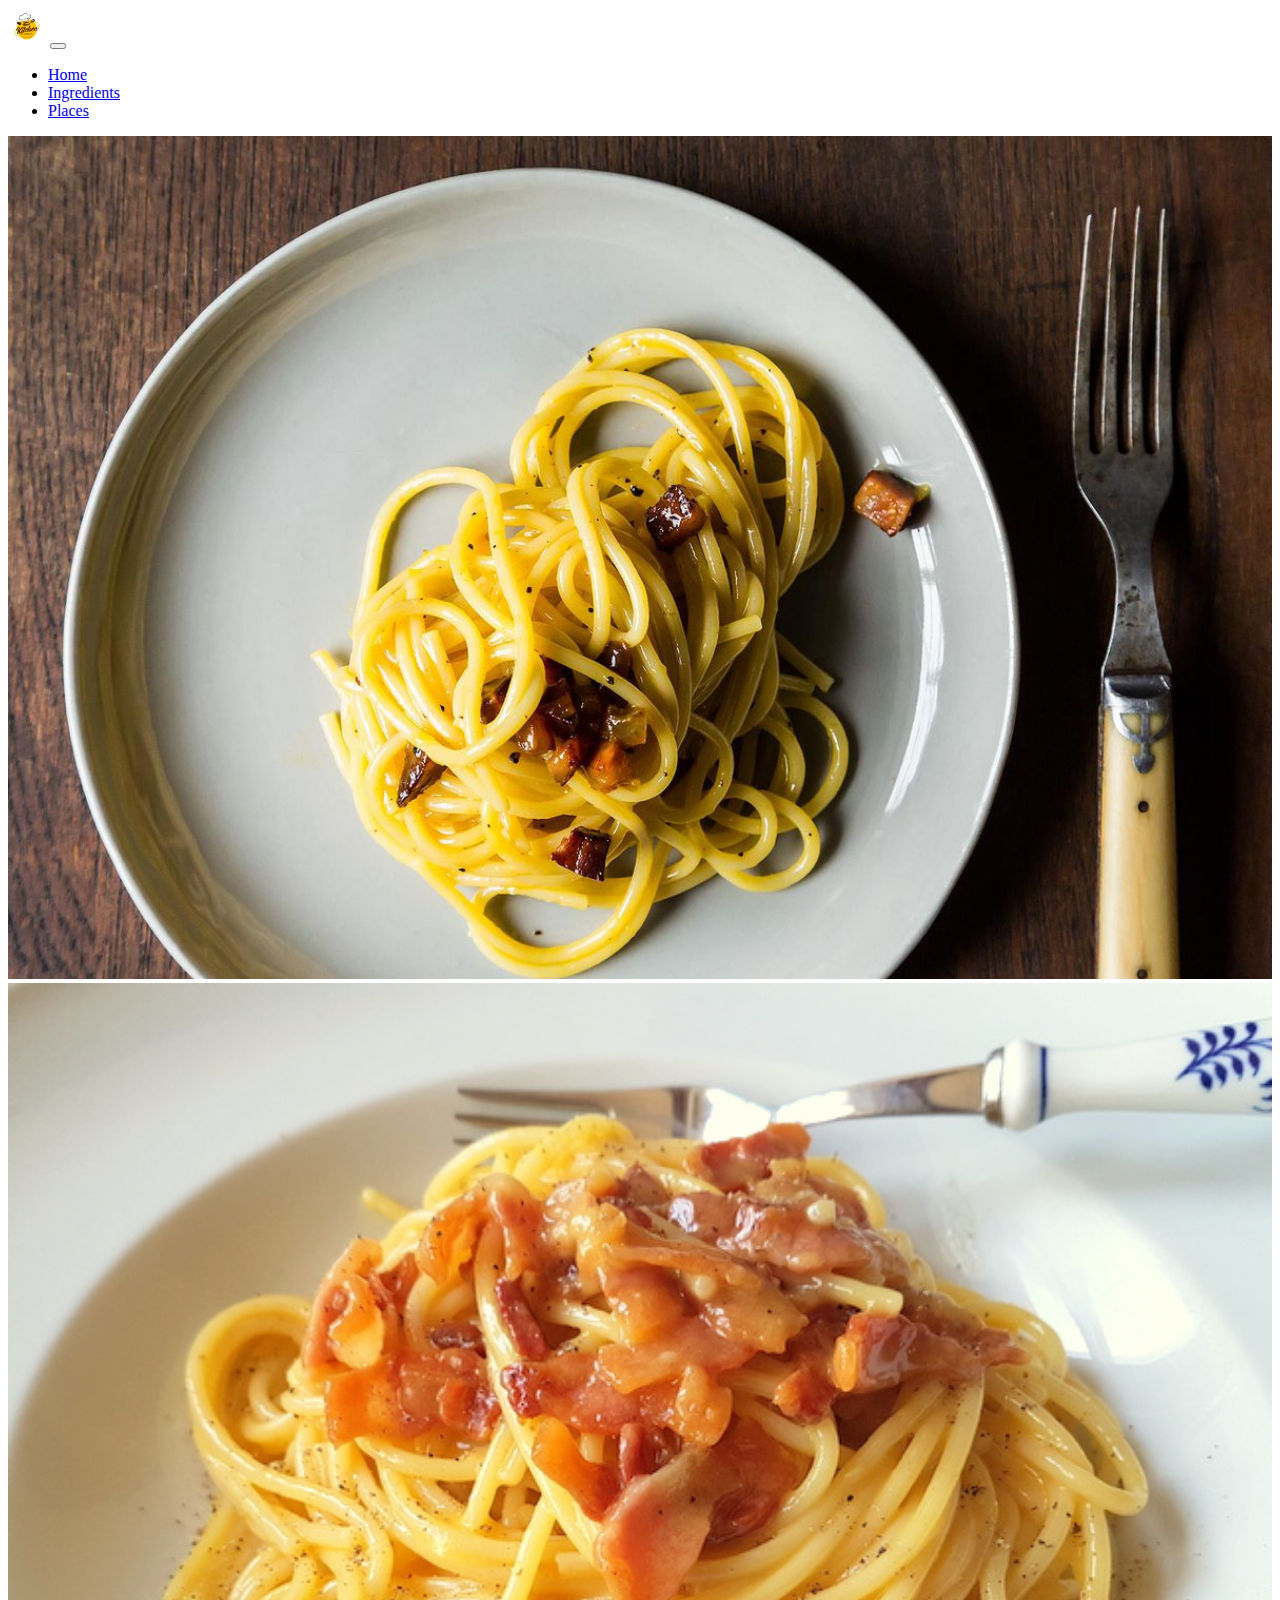
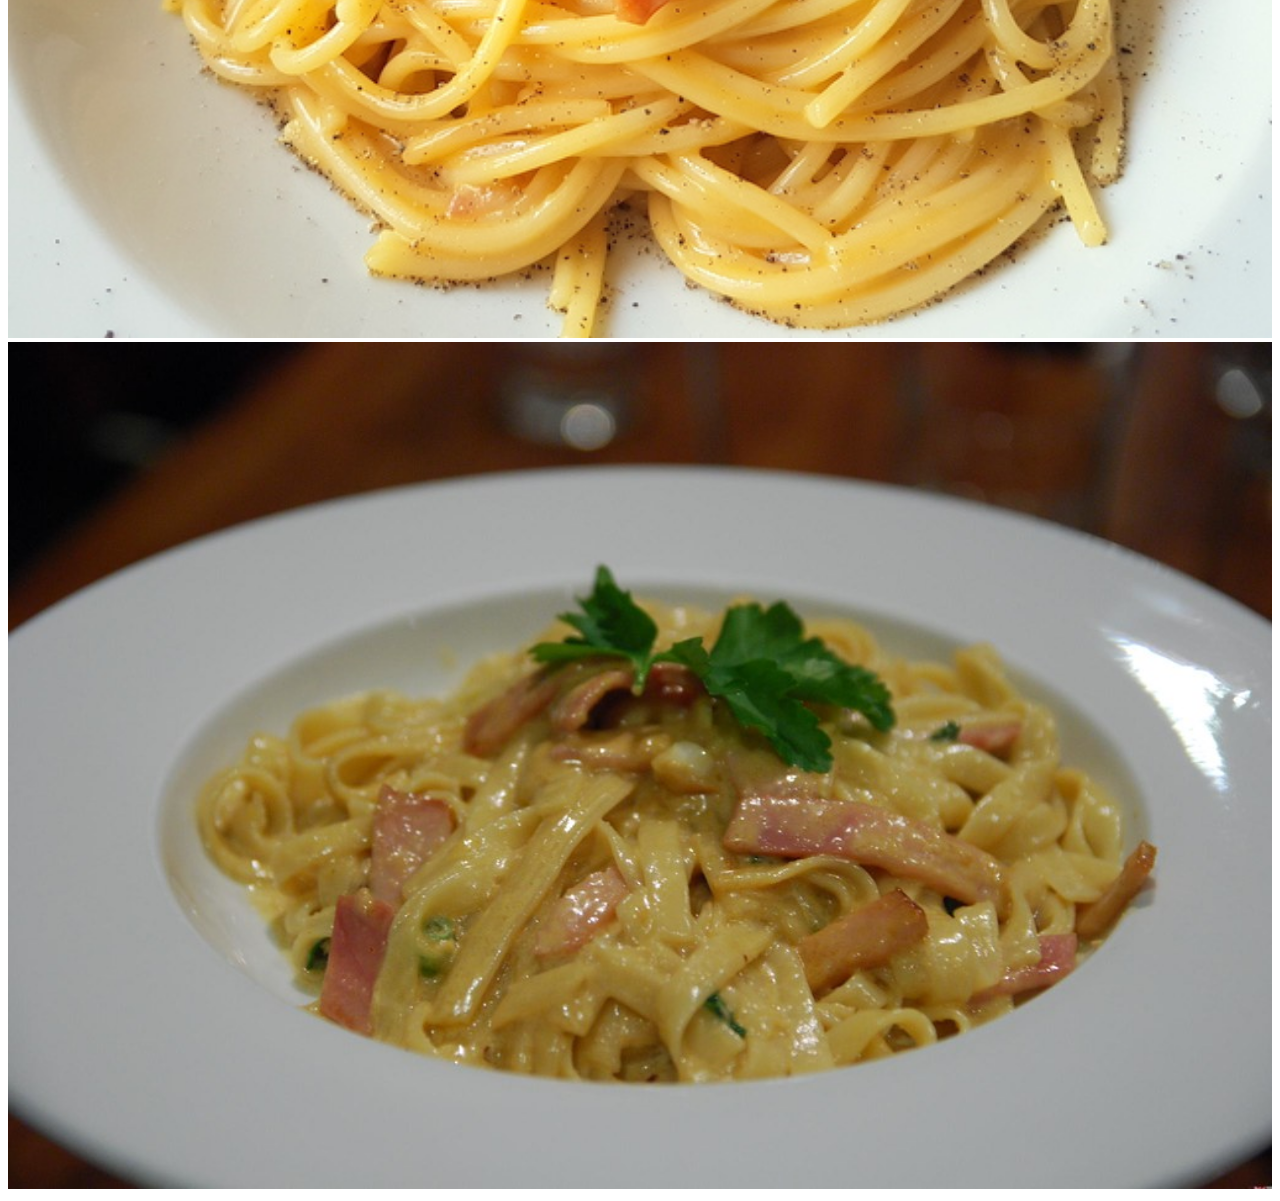
<file: index.html>
<!DOCTYPE html>
<html lang="en">
<head>
    <meta charset="UTF-8">
    <meta http-equiv="X-UA-Compatible" content="IE=edge">
    <meta name="viewport" content="width=device-width, initial-scale=1.0">
    <link href="https://cdn.jsdelivr.net/npm/bootstrap@5.2.0-beta1/dist/css/bootstrap.min.css" rel="stylesheet" integrity="sha384-0evHe/X+R7YkIZDRvuzKMRqM+OrBnVFBL6DOitfPri4tjfHxaWutUpFmBp4vmVor" crossorigin="anonymous">
    <link rel="stylesheet" href="https://stackpath.bootstrapcdn.com/font-awesome/4.7.0/css/font-awesome.min.css" integrity="sha384-wvfXpqpZZVQGK6TAh5PVlGOfQNHSoD2xbE+QkPxCAFlNEevoEH3Sl0sibVcOQVnN" crossorigin="anonymous">


    <title>Spaghetti Carbonara Al Forno</title>
</head>
<body>
   <header class="shadow-lg ">

    <nav class="navbar navbar-expand-sm bg-dark navbar-dark sticky-top">
        <div class="container-fluid">
        <!-- <a class="navbar-brand" href="#">Logo</a> -->
        <img class="navbar-brand" src="./assets/logo.webp" alt="Lights" style="width:3%">
        <button class="navbar-toggler" type="button" data-bs-toggle="collapse" data-bs-target="#collapsibleNavbar">
            <span class="navbar-toggler-icon"></span>
        </button>
        <div class="collapse navbar-collapse" id="collapsibleNavbar">
            <ul class="navbar-nav">
            <li class="nav-item">
                <a class="nav-link" href="./index.html">Home</a>
            </li>
            <li class="nav-item">
                <a class="nav-link" href="./ingredients.html">Ingredients</a>
            </li>
            <li class="nav-item">
                <a class="nav-link" href="./places.html">Places</a>
            </li>    
            </ul>
        </div>
        </div>
    </nav>



   </header>
   <main>
        <div class="container-fluid mt-3">
            <!-- <div class="row">
                <div class="col">
                    <img src="spaghetti1.jpg" class="rounded" width="304" height="236" alt="">
                </div>
                <div class="col">
                    <img src="spaghetti2.jpg" class="rounded" width="304" height="236" alt="">
                </div>
                <div class="col">
                    <img src="spaghetti3.jpg" class="rounded" width="304" height="236" alt="">
                </div>
            </div> -->

            <div class="row">
                <div class="col-md-4">
                  <div class="thumbnail">
                      <img src="./assets/spaghetti1.jpg" alt="Lights" style="width:100%">
                  </div>
                </div>
                <div class="col-md-4">
                  <div class="thumbnail">
                      <img src="./assets/spaghetti2.jpg" alt="Nature" style="width:100%">
                  </div>
                </div>
                <div class="col-md-4">
                  <div class="thumbnail">
                      <img src="./assets/spaghetti3.jpg" alt="Fjords" style="width:100%">
                  </div>
                </div>
              </div>
        </div>
   </main>

    <script src="https://cdn.jsdelivr.net/npm/bootstrap@5.2.0-beta1/dist/js/bootstrap.bundle.min.js" integrity="sha384-pprn3073KE6tl6bjs2QrFaJGz5/SUsLqktiwsUTF55Jfv3qYSDhgCecCxMW52nD2" crossorigin="anonymous"></script>
</body>
</html>
</file>
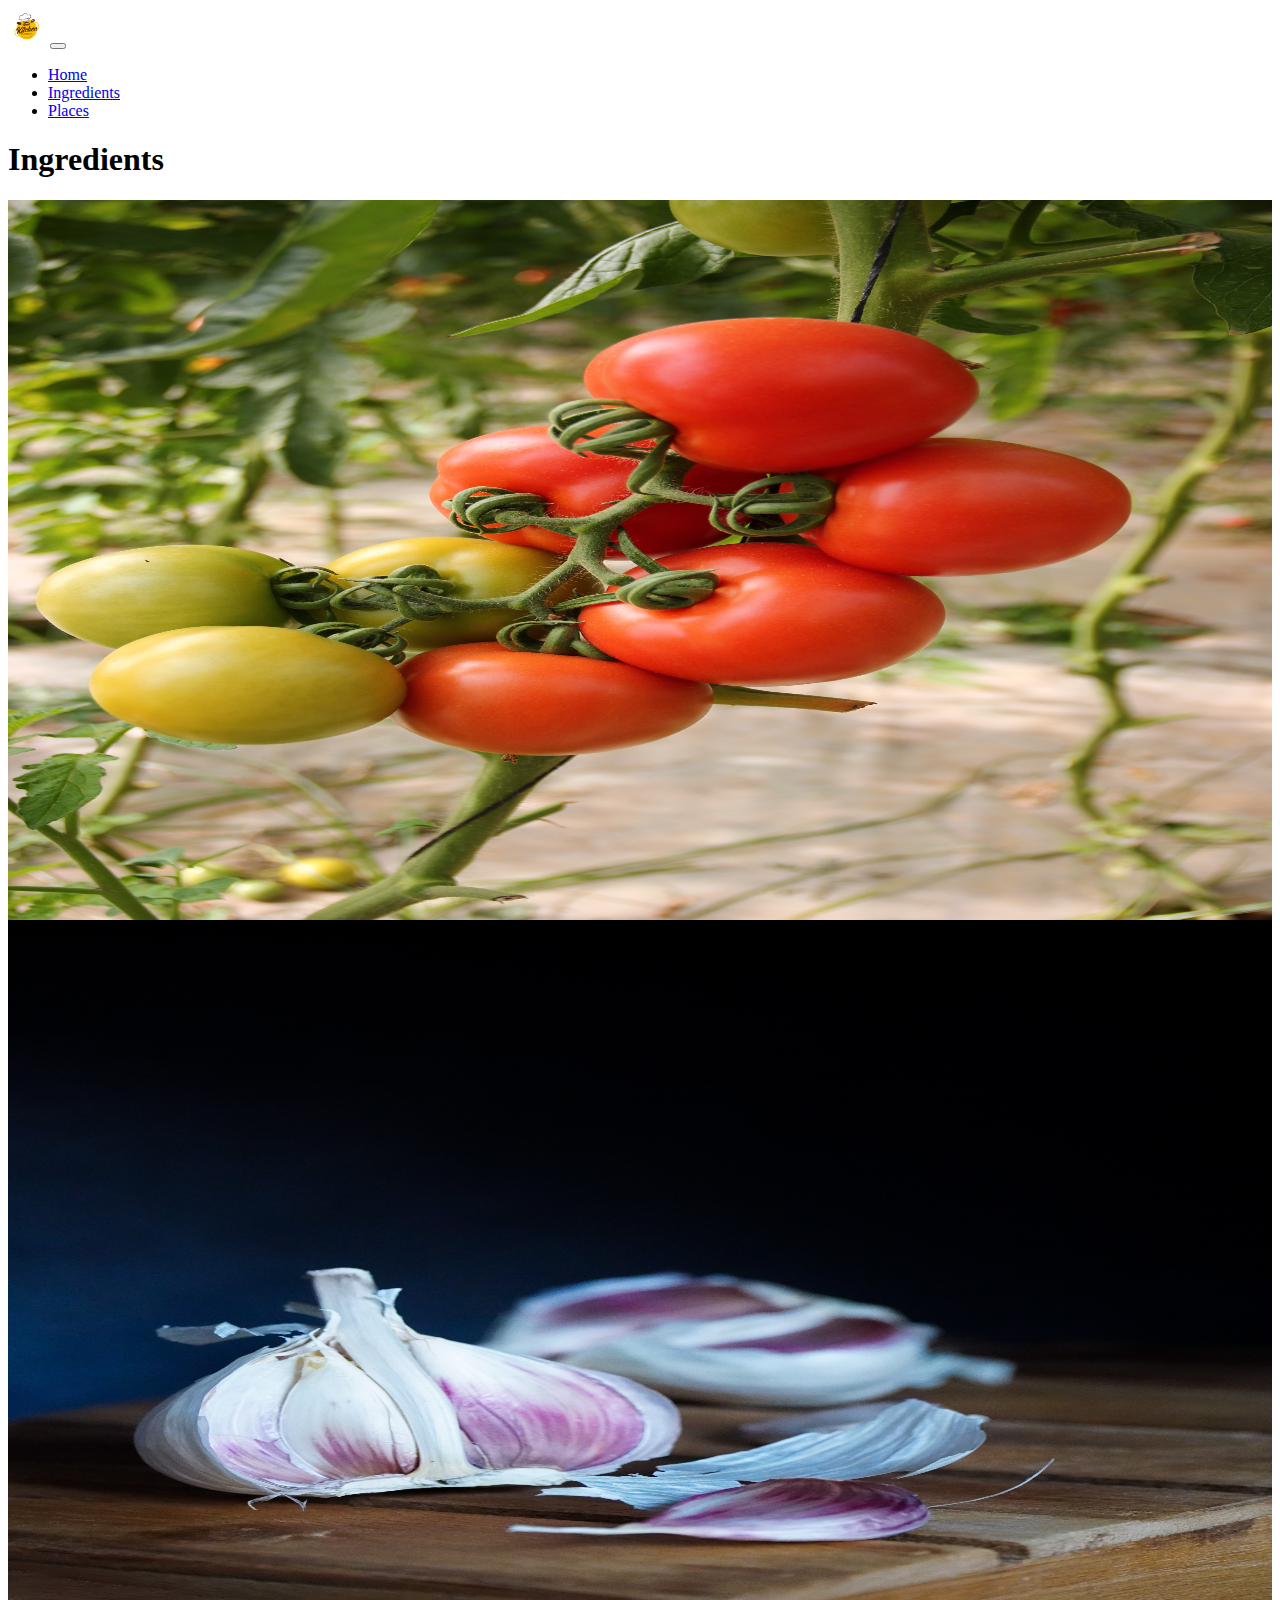
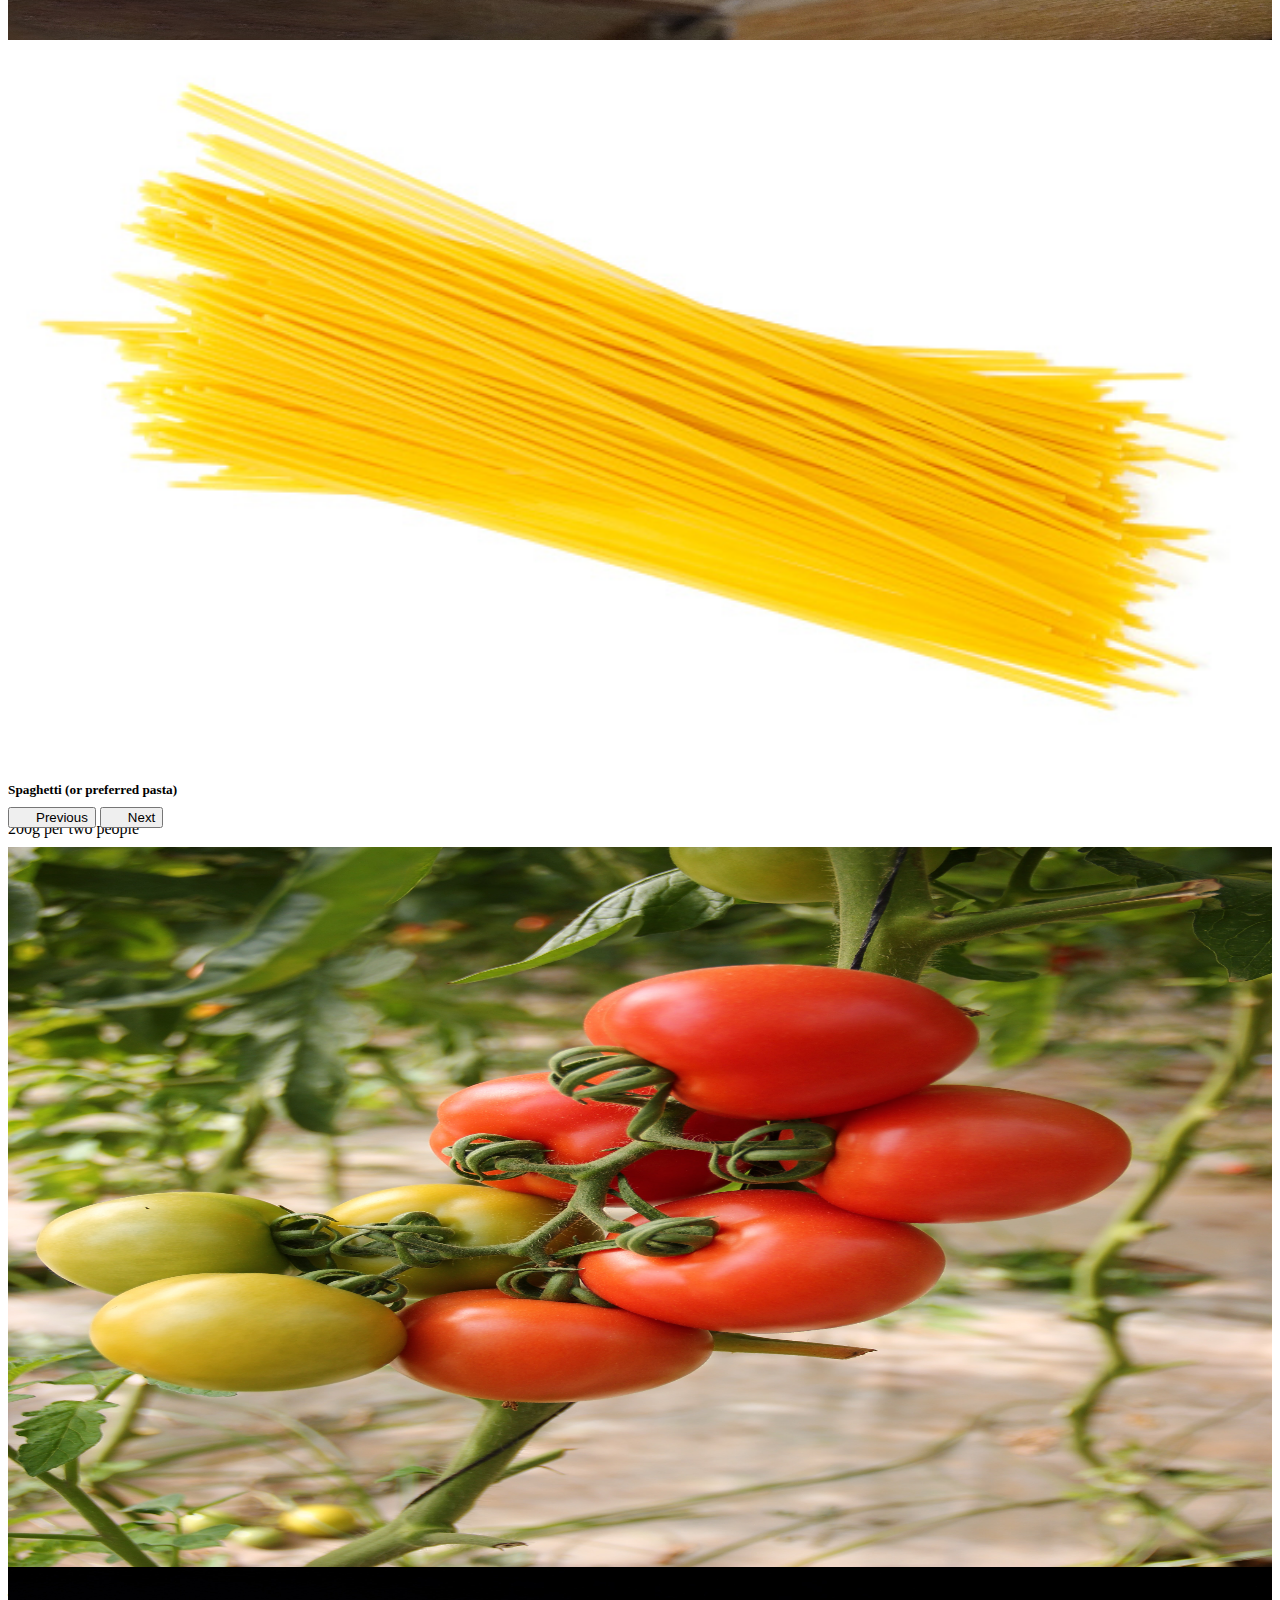
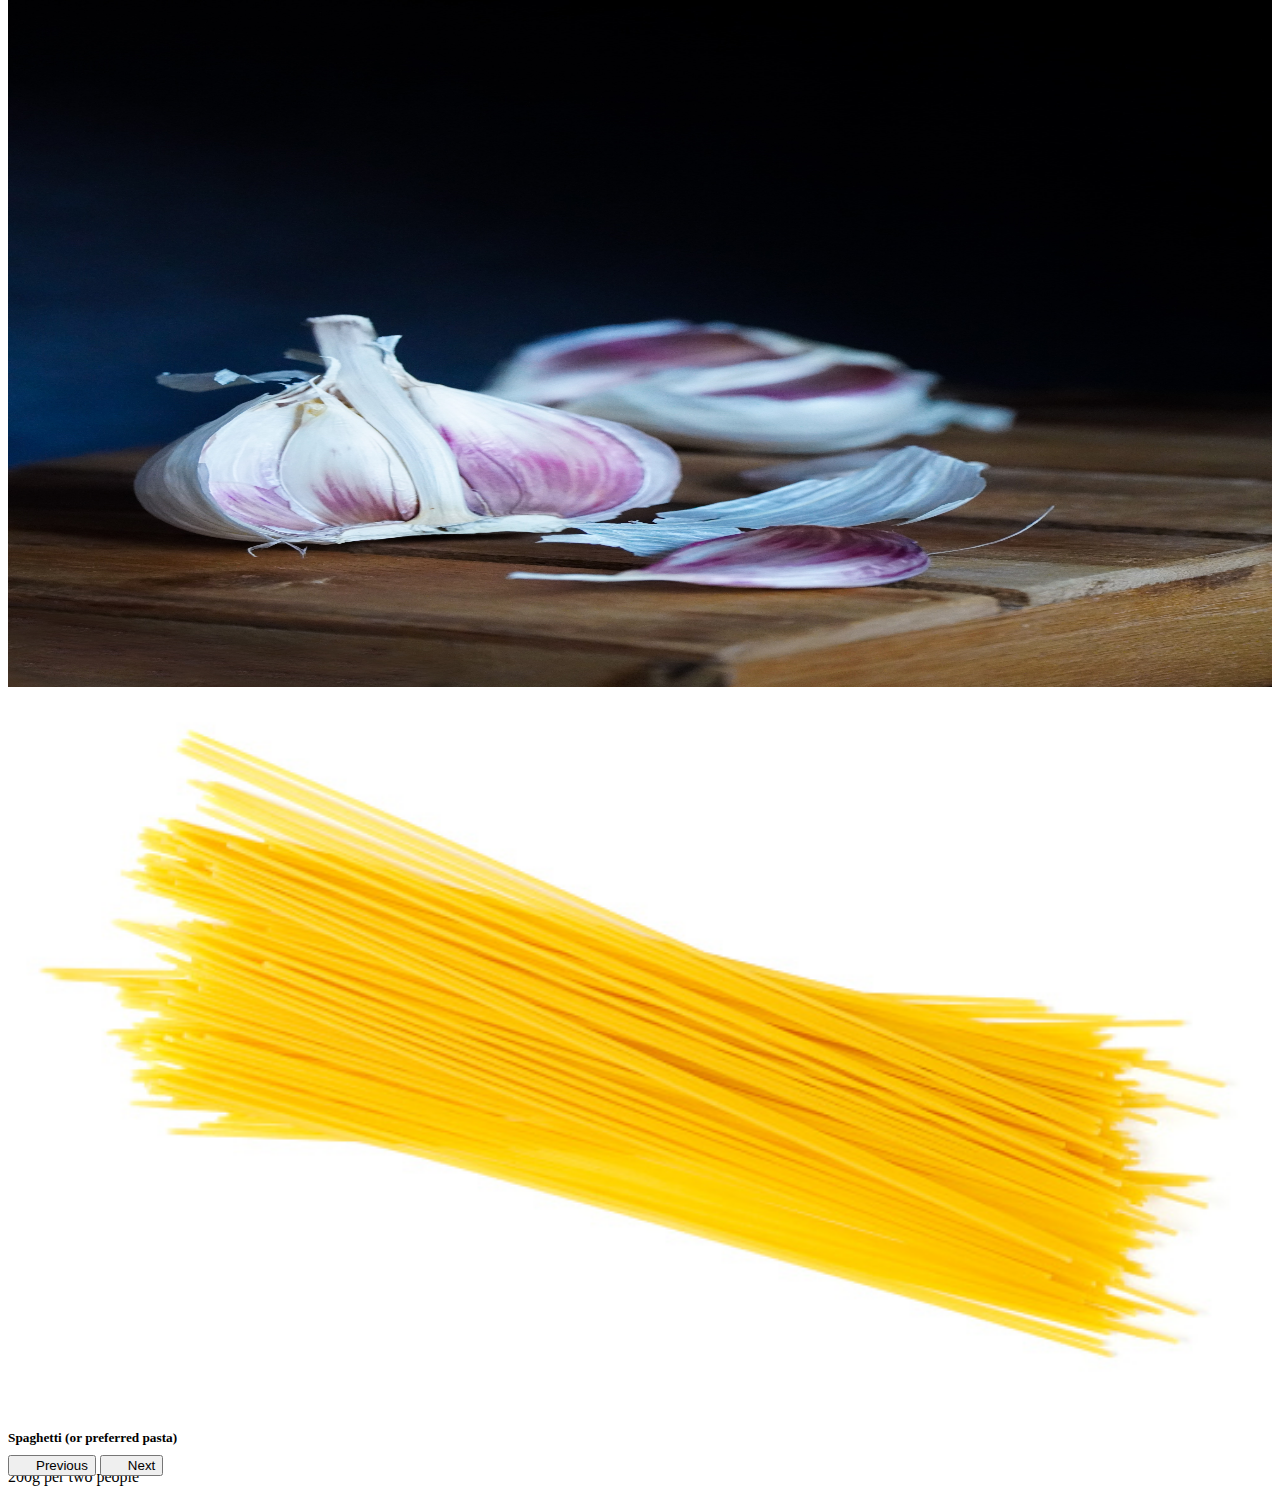
<file: ingredients.html>
<!DOCTYPE html>
<html lang="en">
<head>
    <meta charset="UTF-8">
    <meta http-equiv="X-UA-Compatible" content="IE=edge">
    <meta name="viewport" content="width=device-width, initial-scale=1.0">
    <title>Document</title>
    <link href="https://cdn.jsdelivr.net/npm/bootstrap@5.2.0-beta1/dist/css/bootstrap.min.css" rel="stylesheet" integrity="sha384-0evHe/X+R7YkIZDRvuzKMRqM+OrBnVFBL6DOitfPri4tjfHxaWutUpFmBp4vmVor" crossorigin="anonymous">
    <link rel="stylesheet" href="./styles/ingredients.css">
</head>
<body>
    <header class="shadow-lg ">
      <nav class="navbar navbar-expand-sm bg-dark navbar-dark sticky-top">
        <div class="container-fluid">
        <!-- <a class="navbar-brand" href="#">Logo</a> -->
        <img class="navbar-brand" src="./assets/logo.webp" alt="Lights" style="width:3%">
        <button class="navbar-toggler" type="button" data-bs-toggle="collapse" data-bs-target="#collapsibleNavbar">
            <span class="navbar-toggler-icon"></span>
        </button>
        <div class="collapse navbar-collapse" id="collapsibleNavbar">
            <ul class="navbar-nav">
            <li class="nav-item">
                <a class="nav-link" href="./index.html">Home</a>
            </li>
            <li class="nav-item">
                <a class="nav-link" href="./ingredients.html">Ingredients</a>
            </li>
            <li class="nav-item">
                <a class="nav-link" href="./places.html">Places</a>
            </li>    
            </ul>
        </div>
        </div>
    </nav>
    </header>
    <main>
      
      <article class="row ingredients-content">
        <h1 class="text-center text-decoration-underline bg-secondary py-2" >Ingredients</h1>
        <section class="col-md d-flex flex-column align-items-center border rounded-5 m-2">
          <h2>Pasta</h2>
          <div id="carousel-food" class="carousel slide carousel-fade" data-interval="false">
            <div class="carousel-inner">
              <div class="carousel-item active">
                <section class=" food-slide">
                    <img src="./assets/rec_tomatoes.jpg" class="img-fluid img-food rounded my-2" alt="...">
                    <div class="carousel-caption bg-dark bg-opacity-50 mb-4">
                        <h5>Tomatoes</h5>
                        <p>100g per two people</p>
                      </div>
                      <div class="ingredient-desc">
                        <h5>Tomatoes</h5>
                        <p>100g per two people</p>
                      </div>

                </section>
              </div>
              <div class="carousel-item">
                <section class=" food-slide">
                    <img src="./assets/rec_garlic.jpg" class="img-fluid img-food" alt="...">
                    <div class="carousel-caption bg-dark bg-opacity-50 mb-4">
                        <h5>Garlic Clove</h5>
                        <p>One clove per two people</p>
                      </div>
                      <div class="ingredient-desc">
                        <h5>Garlic Clove</h5>
                        <p>One clove per two people</p>
                      </div>
                </section>
              </div>
              <div class="carousel-item">
                <section class=" food-slide">
                    <img src="./assets/rec_spaghetti.jpg" class="img-fluid img-food" alt="...">
                    <div class="carousel-caption bg-dark bg-opacity-50 mb-4">
                        <h5>Spaghetti (or preferred pasta)</h5>
                        <p>200g per two people</p>
                      </div>
                      <div class="ingredient-desc">
                        <h5>Spaghetti (or preferred pasta)</h5>
                        <p>200g per two people</p>
                      </div>
                </section>
              </div>
              
            </div>
            <button class="carousel-control-prev" type="button" data-bs-target="#carousel-food" data-bs-slide="prev">
                <span class="carousel-control-prev-icon caro-btn bg-dark bg-opacity-20" aria-hidden="true"></span>
                <span class="visually-hidden">Previous</span>
              </button>
              <button class="carousel-control-next" type="button" data-bs-target="#carousel-food" data-bs-slide="next">
                <span class="carousel-control-next-icon caro-btn bg-dark bg-opacity-20" aria-hidden="true"></span>
                <span class="visually-hidden">Next</span>
              </button>
          </div>

        </section>
        <section class="col-md d-flex flex-column align-items-center border rounded-5 m-2">
          <h2>Sauce</h2>
          <div id="carousel-sauce" class="carousel slide carousel-fade" data-interval="false">
            <div class="carousel-inner">
              <div class="carousel-item active">
                <section class=" food-slide">
                    <img src="./assets/rec_tomatoes.jpg" class="img-fluid img-food rounded my-2" alt="...">
                    <div class="carousel-caption bg-dark bg-opacity-50 mb-4">
                        <h5>Tomatoes</h5>
                        <p>100g per two people</p>
                      </div>
                      <div class="ingredient-desc">
                        <h5>Tomatoes</h5>
                        <p>100g per two people</p>
                      </div>

                </section>
              </div>
              <div class="carousel-item">
                <section class=" food-slide">
                    <img src="./assets/rec_garlic.jpg" class="img-fluid img-food" alt="...">
                    <div class="carousel-caption bg-dark bg-opacity-50 mb-4">
                        <h5>Garlic Clove</h5>
                        <p>One clove per two people</p>
                      </div>
                      <div class="ingredient-desc">
                        <h5>Garlic Clove</h5>
                        <p>One clove per two people</p>
                      </div>
                </section>
              </div>
              <div class="carousel-item">
                <section class=" food-slide">
                    <img src="./assets/rec_spaghetti.jpg" class="img-fluid img-food" alt="...">
                    <div class="carousel-caption bg-dark bg-opacity-50 mb-4">
                        <h5>Spaghetti (or preferred pasta)</h5>
                        <p>200g per two people</p>
                      </div>
                      <div class="ingredient-desc">
                        <h5>Spaghetti (or preferred pasta)</h5>
                        <p>200g per two people</p>
                      </div>
                </section>
              </div>
              
            </div>
            <button class="carousel-control-prev" type="button" data-bs-target="#carousel-sauce" data-bs-slide="prev">
                <span class="carousel-control-prev-icon caro-btn bg-dark bg-opacity-20" aria-hidden="true"></span>
                <span class="visually-hidden">Previous</span>
              </button>
              <button class="carousel-control-next" type="button" data-bs-target="#carousel-sauce" data-bs-slide="next">
                <span class="carousel-control-next-icon caro-btn bg-dark bg-opacity-20" aria-hidden="true"></span>
                <span class="visually-hidden">Next</span>
              </button>
          </div>
        </section>
      </article>
        <div class="container mt-3 h-100 w-100">
            <div>
                
            </div>
            

        </div>
    </main>
       <script src="https://cdn.jsdelivr.net/npm/bootstrap@5.2.0-beta1/dist/js/bootstrap.bundle.min.js" integrity="sha384-pprn3073KE6tl6bjs2QrFaJGz5/SUsLqktiwsUTF55Jfv3qYSDhgCecCxMW52nD2" crossorigin="anonymous"></script>
</body>
</html>
</file>
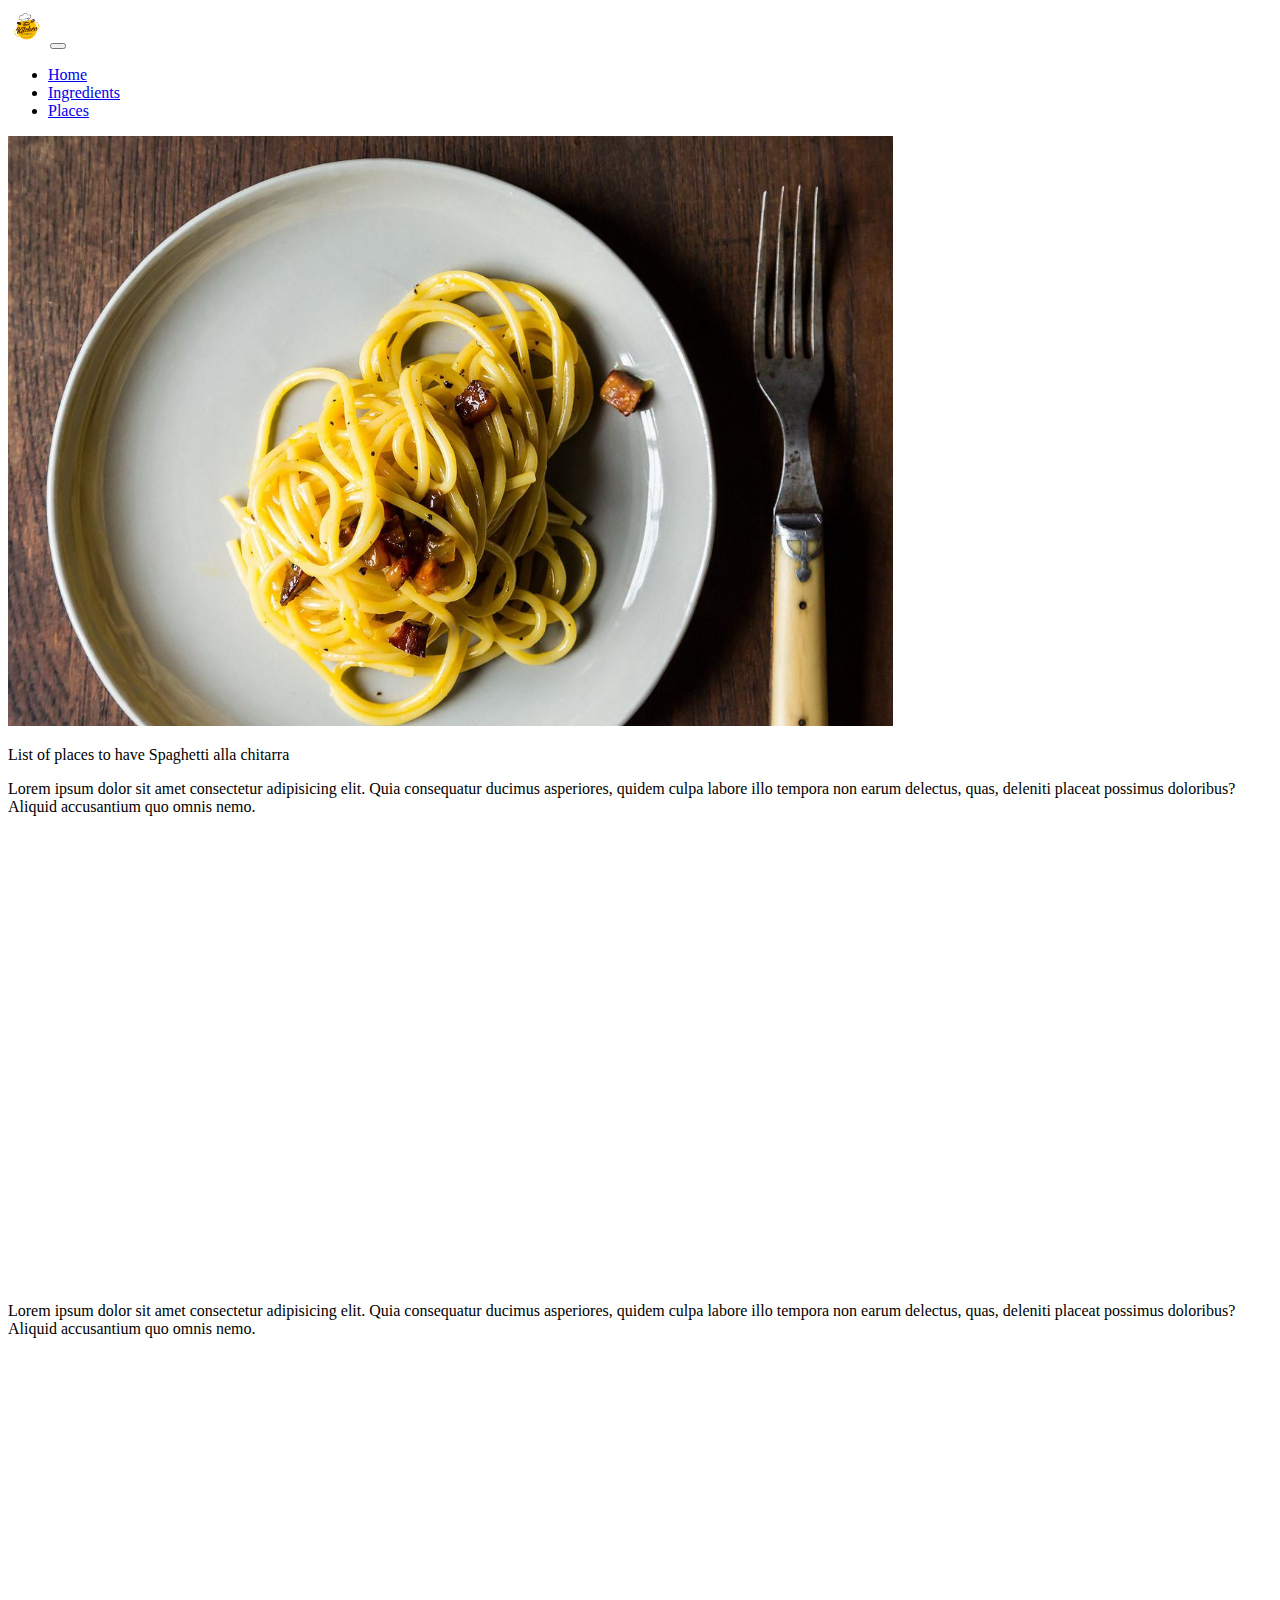
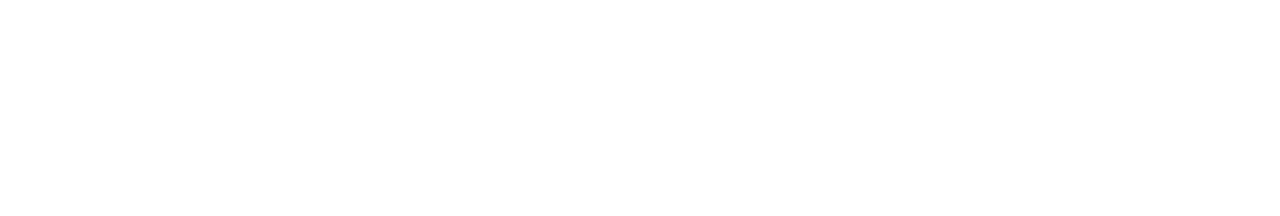
<file: places.html>
<!DOCTYPE html>
<html lang="en">
<head>
    <meta charset="UTF-8">
    <meta http-equiv="X-UA-Compatible" content="IE=edge">
    <meta name="viewport" content="width=device-width, initial-scale=1.0">
    <link href="https://cdn.jsdelivr.net/npm/bootstrap@5.2.0-beta1/dist/css/bootstrap.min.css" rel="stylesheet" integrity="sha384-0evHe/X+R7YkIZDRvuzKMRqM+OrBnVFBL6DOitfPri4tjfHxaWutUpFmBp4vmVor" crossorigin="anonymous">
    <link rel="stylesheet" href="https://stackpath.bootstrapcdn.com/font-awesome/4.7.0/css/font-awesome.min.css" integrity="sha384-wvfXpqpZZVQGK6TAh5PVlGOfQNHSoD2xbE+QkPxCAFlNEevoEH3Sl0sibVcOQVnN" crossorigin="anonymous">
    <title>Document</title>
    <link rel="stylesheet" href="./styles/places.css">
</head>
<body>
    <header class="shadow-lg ">

        <nav class="navbar navbar-expand-sm bg-dark navbar-dark sticky-top">
            <div class="container-fluid">
            <!-- <a class="navbar-brand" href="#">Logo</a> -->
            <img class="navbar-brand" src="./assets/logo.webp" alt="Lights" style="width:3%">
            <button class="navbar-toggler" type="button" data-bs-toggle="collapse" data-bs-target="#collapsibleNavbar">
                <span class="navbar-toggler-icon"></span>
            </button>
            <div class="collapse navbar-collapse" id="collapsibleNavbar">
                <ul class="navbar-nav">
                <li class="nav-item">
                    <a class="nav-link" href="./index.html">Home</a>
                </li>
                <li class="nav-item">
                    <a class="nav-link" href="./ingredients.html">Ingredients</a>
                </li>
                <li class="nav-item">
                    <a class="nav-link" href="./places.html">Places</a>
                </li>    
                </ul>
            </div>
            </div>
        </nav>
    
    
    
       </header>
    <div class="container mt-3">
        <div class="d-flex justify-content-center">
            <img src="assets/spaghetti1.jpg" alt="Lights" style="width:70%">
        </div>
        
        <p class="d-flex justify-content-center">List of places to have Spaghetti alla chitarra</p>

        <div class="row">
            <div class="col-md-6">
                <p>Lorem ipsum dolor sit amet consectetur adipisicing elit. Quia consequatur ducimus asperiores, quidem culpa labore illo tempora non earum delectus, quas, deleniti placeat possimus doloribus? Aliquid accusantium quo omnis nemo.</p>
                <iframe src="https://www.google.com/maps/embed?pb=!1m28!1m12!1m3!1d356.3395192210441!2d-0.12176071174112829!3d51.510367785173685!2m3!1f0!2f0!3f0!3m2!1i1024!2i768!4f13.1!4m13!3e3!4m5!1s0x487604cebc12e38d%3A0x860ff2724888ac7e!2sMcDonald&#39;s%2C%20Strand%2C%20London!3m2!1d51.5087957!2d-0.12457309999999999!4m5!1s0x487604cc23469c0d%3A0xcdf4bca138f79406!2sNando&#39;s%20Covent%20Garden%2C%2066-68%2C%20Chandos%20Pl%2C%20London%20WC2N%204HG!3m2!1d51.5103454!2d-0.1244222!5e0!3m2!1sen!2suk!4v1655308841962!5m2!1sen!2suk" width="550" height="450" style="border:0;" allowfullscreen="" loading="lazy" referrerpolicy="no-referrer-when-downgrade"></iframe>
                <!-- <iframe src="https://www.google.com/maps/embed?pb=!1m18!1m12!1m3!1d19866.072078630074!2d-0.159115684375016!3d51.50846399999998!2m3!1f0!2f0!3f0!3m2!1i1024!2i768!4f13.1!3m3!1m2!1s0x487604ce9589fd65%3A0x707c90920ef1cdbf!2sPrezzo%20Italian%20Restaurant%20London%20Northumberland%20Avenue!5e0!3m2!1sen!2suk!4v1655293906537!5m2!1sen!2suk" width="600" height="450" style="border:0;" allowfullscreen="" loading="lazy" referrerpolicy="no-referrer-when-downgrade"></iframe> -->
            </div>

            <div class="col-md-6">
                <p>Lorem ipsum dolor sit amet consectetur adipisicing elit. Quia consequatur ducimus asperiores, quidem culpa labore illo tempora non earum delectus, quas, deleniti placeat possimus doloribus? Aliquid accusantium quo omnis nemo.</p>
                <iframe src="https://www.google.com/maps/embed?pb=!1m28!1m12!1m3!1d356.3395192210441!2d-0.12176071174112829!3d51.510367785173685!2m3!1f0!2f0!3f0!3m2!1i1024!2i768!4f13.1!4m13!3e3!4m5!1s0x487604cebc12e38d%3A0x860ff2724888ac7e!2sMcDonald&#39;s%2C%20Strand%2C%20London!3m2!1d51.5087957!2d-0.12457309999999999!4m5!1s0x487604cc23469c0d%3A0xcdf4bca138f79406!2sNando&#39;s%20Covent%20Garden%2C%2066-68%2C%20Chandos%20Pl%2C%20London%20WC2N%204HG!3m2!1d51.5103454!2d-0.1244222!5e0!3m2!1sen!2suk!4v1655308841962!5m2!1sen!2suk" width="600" height="450" style="border:0;" allowfullscreen="" loading="lazy" referrerpolicy="no-referrer-when-downgrade"></iframe>
                <!-- <iframe src="https://www.google.com/maps/embed?pb=!1m18!1m12!1m3!1d19864.618802312052!2d-0.16053358437502716!3d51.511796900000014!2m3!1f0!2f0!3f0!3m2!1i1024!2i768!4f13.1!3m3!1m2!1s0x487604cda2e7a5e7%3A0xb25db28992ba4761!2sSpaghetti%20House!5e0!3m2!1sen!2suk!4v1655293585308!5m2!1sen!2suk" width="600" height="450" style="border:0;" allowfullscreen="" loading="lazy" referrerpolicy="no-referrer-when-downgrade"></iframe> -->
                
            </div>
        </div>
        <div class="grid-container">
            <div class="grid-item">Name</div>
            <div class="grid-item">Spaghetti House</div>
            <div class="grid-item">Address</div>  
            <div class="grid-item">London</div>
            <div class="grid-item">Opening hours</div>
            <div class="grid-item">9-5</div>  
        </div>
        
    </div>
    
</body>
</html>
</file>
<file: styles/ingredients.css>
.img-food{
   height: 100%;
}

.food-slide{
    height:80vh;
    display: flex;
    flex-direction: column;
    justify-content: center;
}

.ingredient-desc{
    display:none;
}

.caro-btn{
    transform: scale(2);
    margin: 10px;
}

@media (max-width: 600px){
    .img-food{
        height:85%
    }
    .carousel-caption{
        display:none;
    }
    .ingredient-desc{
        display:block;
    }

    .caro-btn{
        transform: scale(3);
        margin: 15px;
    }
    
    .ingredients-content{
        display:flex;
        flex-direction: column;
    }
}
</file>
<file: styles/places.css>
@media (min-width: 600px) { 
    .grid-container {
      display: grid;
      grid-template-columns: auto auto auto;
    }
    .grid-item {
      background-color: rgba(255, 255, 255, 0.8);
      border: 1px solid rgba(0, 0, 0, 0.8);
      text-align: center;
      display: none;
    }
}
</file>
